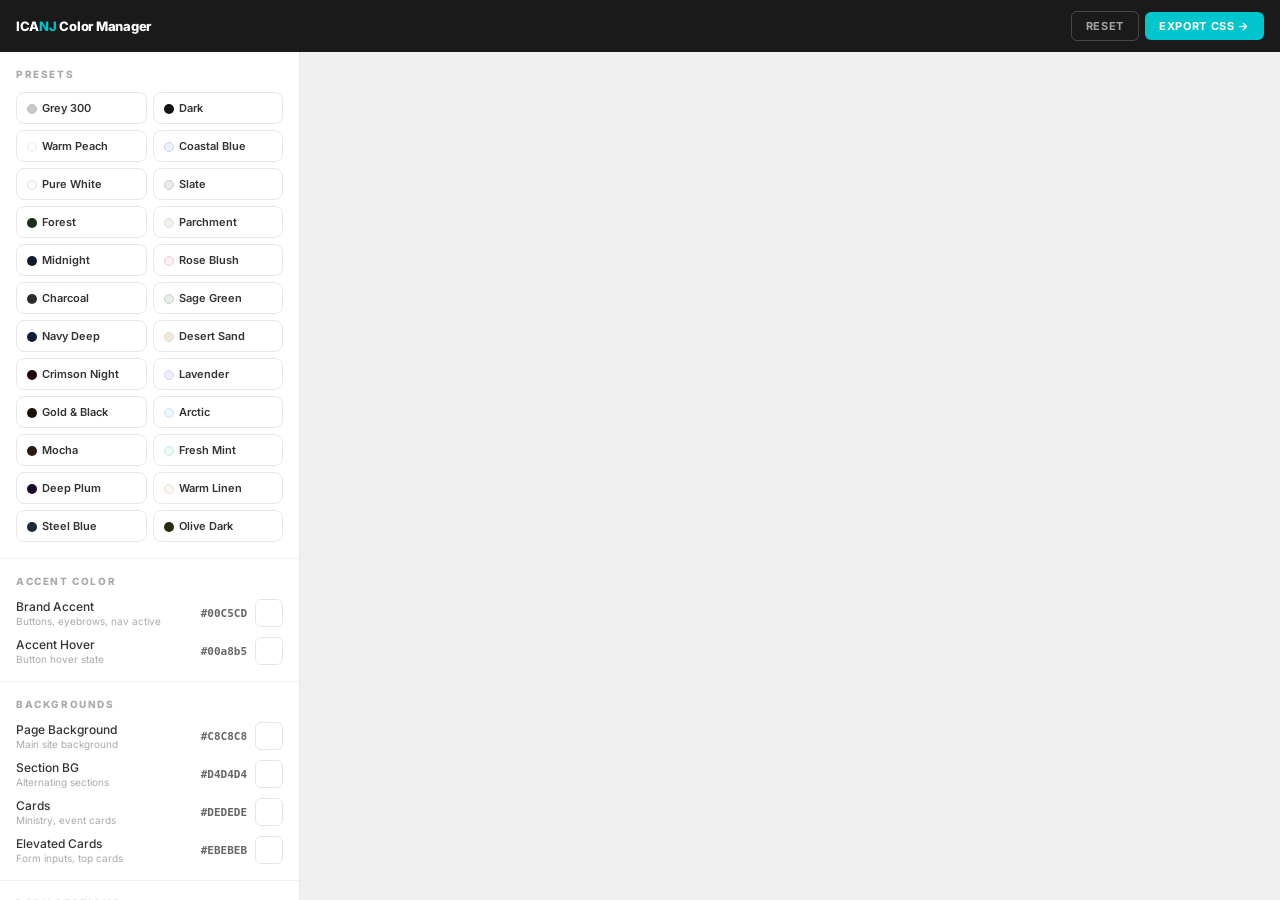
<file: color_manager.html>
<!DOCTYPE html>
<html lang="en">
<head>
<meta charset="UTF-8"/>
<meta name="viewport" content="width=device-width,initial-scale=1.0"/>
<title>ICANJ Color Manager</title>
<style>
@import url('https://fonts.googleapis.com/css2?family=Inter:wght@300;400;500;600;700;800&display=swap');
*{box-sizing:border-box;margin:0;padding:0;}
body{font-family:'Inter',sans-serif;background:#f0f0f0;color:#1a1a1a;height:100dvh;display:flex;flex-direction:column;overflow:hidden;}

/* TOP BAR */
.topbar{background:#1a1a1a;padding:0 16px;height:52px;display:flex;align-items:center;justify-content:space-between;flex-shrink:0;gap:8px;}
.topbar-logo{font-size:13px;font-weight:800;color:#fff;letter-spacing:-0.02em;white-space:nowrap;}
.topbar-logo span{color:#00C5CD;}
.topbar-actions{display:flex;gap:6px;align-items:center;}
.tb-btn{font-family:'Inter',sans-serif;font-size:11px;font-weight:700;letter-spacing:0.06em;text-transform:uppercase;padding:7px 14px;border-radius:6px;cursor:pointer;border:none;transition:all 0.2s;white-space:nowrap;}
.tb-btn-outline{background:transparent;color:rgba(255,255,255,0.6);border:1px solid rgba(255,255,255,0.2);}
.tb-btn-outline:hover{color:#fff;border-color:rgba(255,255,255,0.5);}
.tb-btn-teal{background:#00C5CD;color:#fff;}
.tb-btn-teal:hover{background:#00a8b5;}

/* MOBILE PANEL TOGGLE */
.panel-toggle{display:none;align-items:center;justify-content:center;width:34px;height:34px;background:rgba(255,255,255,0.1);border:1px solid rgba(255,255,255,0.2);border-radius:6px;cursor:pointer;color:#fff;font-size:16px;flex-shrink:0;}
.panel-toggle:hover{background:rgba(255,255,255,0.18);}

/* LAYOUT */
.main{display:flex;flex:1;overflow:hidden;position:relative;}

/* OVERLAY (mobile) */
.panel-overlay{display:none;position:fixed;inset:0;background:rgba(0,0,0,0.4);z-index:49;}
.panel-overlay.open{display:block;}

/* LEFT PANEL */
.left{width:300px;flex-shrink:0;background:#fff;border-right:1px solid #e8e8e8;overflow-y:auto;display:flex;flex-direction:column;transition:transform 0.28s cubic-bezier(.4,0,.2,1);}
.panel-section{padding:16px;border-bottom:1px solid #f0f0f0;}
.panel-section-title{font-size:10px;font-weight:800;letter-spacing:0.16em;text-transform:uppercase;color:#aaa;margin-bottom:12px;}

/* PRESETS */
.presets{display:grid;grid-template-columns:1fr 1fr;gap:6px;}
.preset-btn{padding:8px 10px;border-radius:8px;border:1.5px solid #e8e8e8;cursor:pointer;font-family:'Inter',sans-serif;font-size:11px;font-weight:600;color:#333;background:#fff;transition:all 0.2s;text-align:left;}
.preset-btn:hover{border-color:#00C5CD;color:#00C5CD;}
.preset-btn.active{border-color:#00C5CD;background:#e6fafb;color:#00a8b5;}
.preset-dot{display:inline-block;width:10px;height:10px;border-radius:50%;margin-right:5px;vertical-align:middle;}

/* COLOR ROWS */
.color-row{display:flex;align-items:center;justify-content:space-between;margin-bottom:10px;}
.color-row:last-child{margin-bottom:0;}
.color-label{font-size:12px;font-weight:500;color:#333;flex:1;}
.color-desc{font-size:10px;color:#aaa;margin-top:1px;}
.color-right{display:flex;align-items:center;gap:8px;}
.color-hex{font-size:11px;font-weight:600;color:#666;font-family:monospace;width:64px;text-align:right;}
.color-swatch{width:28px;height:28px;border-radius:6px;border:1px solid rgba(0,0,0,0.1);cursor:pointer;position:relative;overflow:hidden;flex-shrink:0;}
.color-swatch input[type=color]{position:absolute;inset:-4px;width:calc(100%+8px);height:calc(100%+8px);opacity:0;cursor:pointer;border:none;padding:0;}

/* PREVIEW PANEL */
.preview{flex:1;overflow:auto;padding:20px;background:#e8e8e8;min-width:0;}
.preview-label{font-size:10px;font-weight:700;letter-spacing:0.12em;text-transform:uppercase;color:#999;margin-bottom:12px;}
.preview-frame{border-radius:12px;overflow:hidden;box-shadow:0 8px 40px rgba(0,0,0,0.15);max-width:900px;margin:0 auto;}

/* PREVIEW SITE */
.pv-announce{height:36px;display:flex;align-items:center;justify-content:center;font-size:11px;font-weight:600;color:#fff;text-align:center;padding:0 12px;}
.pv-header{height:52px;display:flex;align-items:center;justify-content:space-between;padding:0 16px;border-bottom:1px solid rgba(0,0,0,0.08);}
.pv-logo{font-size:15px;font-weight:800;}
.pv-nav{display:flex;gap:14px;}
.pv-nav a{font-size:10px;font-weight:600;text-transform:uppercase;letter-spacing:0.06em;color:#888;}
.pv-nav a.active{color:var(--pv-teal);}
.pv-hero{height:180px;position:relative;display:flex;align-items:center;justify-content:center;overflow:hidden;}
.pv-hero-overlay{position:absolute;inset:0;}
.pv-hero-content{position:relative;z-index:1;text-align:center;padding:0 16px;}
.pv-hero h1{font-size:22px;font-weight:800;color:#fff;letter-spacing:-0.02em;margin-bottom:6px;}
.pv-hero-sub{font-size:11px;color:rgba(255,255,255,0.6);margin-bottom:14px;}
.pv-hero-btns{display:flex;gap:8px;justify-content:center;flex-wrap:wrap;}
.pv-btn-solid{padding:7px 16px;border-radius:6px;font-size:10px;font-weight:700;text-transform:uppercase;letter-spacing:0.06em;color:#fff;border:none;cursor:pointer;}
.pv-btn-outline{padding:6px 16px;border-radius:6px;font-size:10px;font-weight:700;text-transform:uppercase;letter-spacing:0.06em;color:#fff;background:transparent;border:2px solid rgba(255,255,255,0.5);cursor:pointer;}
.pv-section{padding:20px 16px;}
.pv-eyebrow{font-size:10px;font-weight:700;letter-spacing:0.16em;text-transform:uppercase;margin-bottom:6px;}
.pv-section-title{font-size:18px;font-weight:800;letter-spacing:-0.02em;margin-bottom:14px;}
.pv-cards{display:grid;grid-template-columns:repeat(3,1fr);gap:10px;margin-bottom:14px;}
.pv-card{border-radius:10px;padding:14px;border:1px solid rgba(0,0,0,0.08);}
.pv-card-title{font-size:12px;font-weight:700;margin-bottom:4px;}
.pv-card-body{font-size:10px;line-height:1.6;}
.pv-stats{display:grid;grid-template-columns:repeat(4,1fr);}
.pv-stat{padding:16px 10px;text-align:center;border-right:1px solid rgba(255,255,255,0.08);}
.pv-stat:last-child{border-right:none;}
.pv-stat-n{font-size:24px;font-weight:800;color:#fff;letter-spacing:-0.02em;}
.pv-stat-l{font-size:8px;font-weight:700;letter-spacing:0.1em;text-transform:uppercase;color:rgba(255,255,255,0.35);margin-top:3px;}
.pv-footer{padding:18px 16px;display:flex;justify-content:space-between;align-items:center;border-top:3px solid var(--pv-teal);flex-wrap:wrap;gap:8px;}
.pv-footer-logo{font-size:13px;font-weight:800;color:#fff;}
.pv-footer-copy{font-size:10px;color:rgba(255,255,255,0.3);}

/* EXPORT MODAL */
.modal-bg{position:fixed;inset:0;background:rgba(0,0,0,0.6);z-index:999;display:none;align-items:center;justify-content:center;padding:16px;}
.modal-bg.open{display:flex;}
.modal{background:#fff;border-radius:14px;width:100%;max-width:600px;max-height:88vh;overflow:hidden;display:flex;flex-direction:column;}
.modal-header{padding:18px 20px;border-bottom:1px solid #f0f0f0;display:flex;align-items:center;justify-content:space-between;}
.modal-title{font-size:15px;font-weight:800;color:#1a1a1a;}
.modal-close{width:32px;height:32px;border:none;background:#f5f5f5;border-radius:6px;cursor:pointer;font-size:16px;color:#666;flex-shrink:0;}
.modal-body{padding:18px 20px;overflow-y:auto;flex:1;}
.modal-body pre{font-family:monospace;font-size:11px;line-height:1.7;color:#333;background:#f8f8f8;border-radius:8px;padding:14px;white-space:pre-wrap;word-break:break-all;}
.modal-footer{padding:14px 20px;border-top:1px solid #f0f0f0;display:flex;gap:8px;justify-content:flex-end;flex-wrap:wrap;}

/* ── TABLET (≤ 768px): slide-in panel ── */
@media(max-width:768px){
  .panel-toggle{display:flex;}
  .left{
    position:fixed;top:52px;left:0;bottom:0;z-index:50;
    transform:translateX(-100%);
    box-shadow:4px 0 24px rgba(0,0,0,0.18);
  }
  .left.open{transform:translateX(0);}
  .preview{padding:14px;}
  .pv-nav{display:none;}
  .pv-cards{grid-template-columns:1fr 1fr;}
  .pv-stats{grid-template-columns:repeat(2,1fr);}
  .pv-stat:nth-child(2){border-right:none;}
  .pv-stat:nth-child(3){border-top:1px solid rgba(255,255,255,0.08);}
}

/* ── MOBILE (≤ 480px) ── */
@media(max-width:480px){
  .topbar{padding:0 12px;}
  .topbar-logo{font-size:12px;}
  .tb-btn{padding:6px 10px;font-size:10px;}
  .preview{padding:10px;}
  .preview-label{display:none;}
  .pv-hero h1{font-size:17px;}
  .pv-hero-sub{display:none;}
  .pv-cards{grid-template-columns:1fr;}
  .pv-footer-copy{display:none;}
  .modal-footer{justify-content:stretch;}
  .modal-footer .tb-btn{flex:1;text-align:center;}
}
</style>
</head>
<body>

<div class="topbar">
  <div style="display:flex;align-items:center;gap:10px;">
    <div class="panel-toggle" onclick="togglePanel()" id="panelToggle" title="Toggle settings panel">☰</div>
    <div class="topbar-logo">ICA<span>NJ</span> Color Manager</div>
  </div>
  <div class="topbar-actions">
    <button class="tb-btn tb-btn-outline" onclick="resetColors()">Reset</button>
    <button class="tb-btn tb-btn-teal" onclick="openExport()">Export CSS →</button>
  </div>
</div>

<div class="main">
<div class="panel-overlay" id="panelOverlay" onclick="closePanel()"></div>

  <!-- LEFT PANEL -->
  <div class="left">

    <div class="panel-section">
      <div class="panel-section-title">Presets</div>
      <div class="presets">
        <button class="preset-btn" onclick="applyPreset('grey300')"><span class="preset-dot" style="background:#C8C8C8;border:1px solid #bbb;"></span>Grey 300</button>
        <button class="preset-btn" onclick="applyPreset('dark')"><span class="preset-dot" style="background:#141414;"></span>Dark</button>
        <button class="preset-btn" onclick="applyPreset('peach')"><span class="preset-dot" style="background:#fffbf8;border:1px solid #eee;"></span>Warm Peach</button>
        <button class="preset-btn" onclick="applyPreset('coastal')"><span class="preset-dot" style="background:#e8f4fa;border:1px solid #cce;"></span>Coastal Blue</button>
        <button class="preset-btn" onclick="applyPreset('white')"><span class="preset-dot" style="background:#ffffff;border:1px solid #ddd;"></span>Pure White</button>
        <button class="preset-btn" onclick="applyPreset('slate')"><span class="preset-dot" style="background:#e8eaf0;border:1px solid #ccc;"></span>Slate</button>
        <button class="preset-btn" onclick="applyPreset('forest')"><span class="preset-dot" style="background:#1a2e1a;"></span>Forest</button>
        <button class="preset-btn" onclick="applyPreset('parchment')"><span class="preset-dot" style="background:#f5f0e8;border:1px solid #ddd;"></span>Parchment</button>
        <button class="preset-btn" onclick="applyPreset('midnight')"><span class="preset-dot" style="background:#0d1b2e;"></span>Midnight</button>
        <button class="preset-btn" onclick="applyPreset('rose')"><span class="preset-dot" style="background:#fdf0f4;border:1px solid #ecc;"></span>Rose Blush</button>
        <button class="preset-btn" onclick="applyPreset('charcoal')"><span class="preset-dot" style="background:#2c2c2c;"></span>Charcoal</button>
        <button class="preset-btn" onclick="applyPreset('sage')"><span class="preset-dot" style="background:#e8ede6;border:1px solid #c8d4c5;"></span>Sage Green</button>
        <button class="preset-btn" onclick="applyPreset('navy')"><span class="preset-dot" style="background:#0f1e35;"></span>Navy Deep</button>
        <button class="preset-btn" onclick="applyPreset('sand')"><span class="preset-dot" style="background:#f2e8d8;border:1px solid #ddd;"></span>Desert Sand</button>
        <button class="preset-btn" onclick="applyPreset('crimson')"><span class="preset-dot" style="background:#1e0808;"></span>Crimson Night</button>
        <button class="preset-btn" onclick="applyPreset('lavender')"><span class="preset-dot" style="background:#f0eef8;border:1px solid #d8d0f0;"></span>Lavender</button>
        <button class="preset-btn" onclick="applyPreset('gold')"><span class="preset-dot" style="background:#1a1408;"></span>Gold &amp; Black</button>
        <button class="preset-btn" onclick="applyPreset('arctic')"><span class="preset-dot" style="background:#f0f8ff;border:1px solid #c8e4f8;"></span>Arctic</button>
        <button class="preset-btn" onclick="applyPreset('mocha')"><span class="preset-dot" style="background:#2a1a10;"></span>Mocha</button>
        <button class="preset-btn" onclick="applyPreset('mint')"><span class="preset-dot" style="background:#edfaf4;border:1px solid #c0ecd8;"></span>Fresh Mint</button>
        <button class="preset-btn" onclick="applyPreset('plum')"><span class="preset-dot" style="background:#1e0a2a;"></span>Deep Plum</button>
        <button class="preset-btn" onclick="applyPreset('linen')"><span class="preset-dot" style="background:#faf6f0;border:1px solid #e8e0d5;"></span>Warm Linen</button>
        <button class="preset-btn" onclick="applyPreset('steel')"><span class="preset-dot" style="background:#1c2a38;"></span>Steel Blue</button>
        <button class="preset-btn" onclick="applyPreset('olive')"><span class="preset-dot" style="background:#2a2a10;"></span>Olive Dark</button>
      </div>
    </div>

    <div class="panel-section">
      <div class="panel-section-title">Accent Color</div>
      <div class="color-row">
        <div><div class="color-label">Brand Accent</div><div class="color-desc">Buttons, eyebrows, nav active</div></div>
        <div class="color-right">
          <div class="color-hex" id="hex-teal">#00C5CD</div>
          <div class="color-swatch" id="sw-teal"><input type="color" value="#00C5CD" oninput="updateColor('teal',this.value)"/></div>
        </div>
      </div>
      <div class="color-row">
        <div><div class="color-label">Accent Hover</div><div class="color-desc">Button hover state</div></div>
        <div class="color-right">
          <div class="color-hex" id="hex-teal-dark">#00a8b5</div>
          <div class="color-swatch" id="sw-teal-dark"><input type="color" value="#00a8b5" oninput="updateColor('teal-dark',this.value)"/></div>
        </div>
      </div>
    </div>

    <div class="panel-section">
      <div class="panel-section-title">Backgrounds</div>
      <div class="color-row">
        <div><div class="color-label">Page Background</div><div class="color-desc">Main site background</div></div>
        <div class="color-right">
          <div class="color-hex" id="hex-bg">#C8C8C8</div>
          <div class="color-swatch" id="sw-bg"><input type="color" value="#C8C8C8" oninput="updateColor('bg',this.value)"/></div>
        </div>
      </div>
      <div class="color-row">
        <div><div class="color-label">Section BG</div><div class="color-desc">Alternating sections</div></div>
        <div class="color-right">
          <div class="color-hex" id="hex-bg-soft">#D4D4D4</div>
          <div class="color-swatch" id="sw-bg-soft"><input type="color" value="#D4D4D4" oninput="updateColor('bg-soft',this.value)"/></div>
        </div>
      </div>
      <div class="color-row">
        <div><div class="color-label">Cards</div><div class="color-desc">Ministry, event cards</div></div>
        <div class="color-right">
          <div class="color-hex" id="hex-bg-card">#DEDEDE</div>
          <div class="color-swatch" id="sw-bg-card"><input type="color" value="#DEDEDE" oninput="updateColor('bg-card',this.value)"/></div>
        </div>
      </div>
      <div class="color-row">
        <div><div class="color-label">Elevated Cards</div><div class="color-desc">Form inputs, top cards</div></div>
        <div class="color-right">
          <div class="color-hex" id="hex-bg-white">#EBEBEB</div>
          <div class="color-swatch" id="sw-bg-white"><input type="color" value="#EBEBEB" oninput="updateColor('bg-white',this.value)"/></div>
        </div>
      </div>
    </div>

    <div class="panel-section">
      <div class="panel-section-title">Dark Sections</div>
      <div class="color-row">
        <div><div class="color-label">Hero / Masthead</div><div class="color-desc">Page headers, stats band</div></div>
        <div class="color-right">
          <div class="color-hex" id="hex-dark">#2a2a2a</div>
          <div class="color-swatch" id="sw-dark"><input type="color" value="#2a2a2a" oninput="updateColor('dark',this.value)"/></div>
        </div>
      </div>
      <div class="color-row">
        <div><div class="color-label">Footer / Verse Band</div><div class="color-desc">Footer background</div></div>
        <div class="color-right">
          <div class="color-hex" id="hex-dark2">#222222</div>
          <div class="color-swatch" id="sw-dark2"><input type="color" value="#222222" oninput="updateColor('dark2',this.value)"/></div>
        </div>
      </div>
    </div>

    <div class="panel-section">
      <div class="panel-section-title">Text Colors</div>
      <div class="color-row">
        <div><div class="color-label">Headings</div></div>
        <div class="color-right">
          <div class="color-hex" id="hex-ink">#1a1a1a</div>
          <div class="color-swatch" id="sw-ink"><input type="color" value="#1a1a1a" oninput="updateColor('ink',this.value)"/></div>
        </div>
      </div>
      <div class="color-row">
        <div><div class="color-label">Body Text</div></div>
        <div class="color-right">
          <div class="color-hex" id="hex-body">#333333</div>
          <div class="color-swatch" id="sw-body"><input type="color" value="#333333" oninput="updateColor('body',this.value)"/></div>
        </div>
      </div>
      <div class="color-row">
        <div><div class="color-label">Muted Text</div></div>
        <div class="color-right">
          <div class="color-hex" id="hex-muted">#666666</div>
          <div class="color-swatch" id="sw-muted"><input type="color" value="#666666" oninput="updateColor('muted',this.value)"/></div>
        </div>
      </div>
      <div class="color-row">
        <div><div class="color-label">Subtle Text</div><div class="color-desc">Secondary descriptions</div></div>
        <div class="color-right">
          <div class="color-hex" id="hex-subtle">#555555</div>
          <div class="color-swatch" id="sw-subtle"><input type="color" value="#555555" oninput="updateColor('subtle',this.value)"/></div>
        </div>
      </div>
      <div class="color-row">
        <div><div class="color-label">Faint Text</div><div class="color-desc">Labels, timestamps</div></div>
        <div class="color-right">
          <div class="color-hex" id="hex-faint">#999999</div>
          <div class="color-swatch" id="sw-faint"><input type="color" value="#999999" oninput="updateColor('faint',this.value)"/></div>
        </div>
      </div>
      <div class="color-row">
        <div><div class="color-label">Light Border</div><div class="color-desc">Cards, dividers</div></div>
        <div class="color-right">
          <div class="color-hex" id="hex-borderLight">#e8e8e8</div>
          <div class="color-swatch" id="sw-borderLight"><input type="color" value="#e8e8e8" oninput="updateColor('borderLight',this.value)"/></div>
        </div>
      </div>
    </div>

    <!-- FONT MANAGER -->
    <div class="panel-section">
      <div class="panel-section-title">Font Manager</div>

      <div style="margin-bottom:12px;">
        <div class="color-label" style="margin-bottom:8px;">Font Presets</div>
        <div style="display:grid;grid-template-columns:1fr 1fr;gap:6px;">
          <button class="preset-btn" onclick="applyFontPreset('inter')">Inter</button>
          <button class="preset-btn" onclick="applyFontPreset('playfair')">Playfair</button>
          <button class="preset-btn" onclick="applyFontPreset('poppins')">Poppins</button>
          <button class="preset-btn" onclick="applyFontPreset('lato')">Lato</button>
          <button class="preset-btn" onclick="applyFontPreset('montserrat')">Montserrat</button>
          <button class="preset-btn" onclick="applyFontPreset('raleway')">Raleway</button>
          <button class="preset-btn" onclick="applyFontPreset('opensans')">Open Sans</button>
          <button class="preset-btn" onclick="applyFontPreset('merriweather')">Merriweather</button>
        </div>
      </div>

      <div class="color-row" style="display:block;margin-bottom:10px;">
        <div class="color-label" style="margin-bottom:5px;">Body Font</div>
        <select id="fm-body" onchange="updateFont('body',this.value)" style="width:100%;padding:7px 10px;border:1.5px solid #e8e8e8;border-radius:6px;font-family:'Inter',sans-serif;font-size:12px;color:#333;cursor:pointer;outline:none;background:#fff;">
          <option>Inter</option><option>Roboto</option><option>Open Sans</option><option>Lato</option>
          <option>Montserrat</option><option>Poppins</option><option>Raleway</option><option>Nunito</option>
          <option>Source Sans Pro</option><option>PT Sans</option><option>Oswald</option>
          <option>Playfair Display</option><option>Merriweather</option><option>Crimson Text</option>
          <option>Libre Baskerville</option><option>EB Garamond</option><option>DM Sans</option>
          <option>Outfit</option><option>Plus Jakarta Sans</option><option>Sora</option><option>Figtree</option>
        </select>
      </div>

      <div class="color-row" style="display:block;margin-bottom:10px;">
        <div class="color-label" style="margin-bottom:5px;">Heading Font</div>
        <select id="fm-heading" onchange="updateFont('heading',this.value)" style="width:100%;padding:7px 10px;border:1.5px solid #e8e8e8;border-radius:6px;font-family:'Inter',sans-serif;font-size:12px;color:#333;cursor:pointer;outline:none;background:#fff;">
          <option>Inter</option><option>Roboto</option><option>Open Sans</option><option>Lato</option>
          <option>Montserrat</option><option>Poppins</option><option>Raleway</option><option>Nunito</option>
          <option>Source Sans Pro</option><option>PT Sans</option><option>Oswald</option>
          <option>Playfair Display</option><option>Merriweather</option><option>Crimson Text</option>
          <option>Libre Baskerville</option><option>EB Garamond</option><option>DM Sans</option>
          <option>Outfit</option><option>Plus Jakarta Sans</option><option>Sora</option><option>Figtree</option>
        </select>
      </div>

      <div class="color-row" style="display:block;margin-bottom:10px;">
        <div style="display:flex;justify-content:space-between;align-items:center;margin-bottom:5px;">
          <div class="color-label">Base Size</div>
          <div id="fm-size-val" style="font-size:11px;font-weight:700;color:#666;font-family:monospace;">16px</div>
        </div>
        <input type="range" id="fm-size" min="13" max="20" value="16" step="1" oninput="updateFontSize(this.value)" style="width:100%;accent-color:#00C5CD;cursor:pointer;"/>
      </div>

      <div class="color-row" style="display:block;margin-bottom:10px;">
        <div style="display:flex;justify-content:space-between;align-items:center;margin-bottom:5px;">
          <div class="color-label">Body Line Height</div>
          <div id="fm-lh-val" style="font-size:11px;font-weight:700;color:#666;font-family:monospace;">1.8</div>
        </div>
        <input type="range" id="fm-lh" min="1.2" max="2.2" value="1.8" step="0.05" oninput="updateLineHeight(this.value)" style="width:100%;accent-color:#00C5CD;cursor:pointer;"/>
      </div>

    </div>

  <!-- PREVIEW PANEL -->
  <div class="preview">
    <div class="preview-label">Live Preview</div>
    <div class="preview-frame" id="previewFrame">

      <div class="pv-announce" id="pv-announce">VBS 2026 — July 9–11 — Register Now →</div>

      <div class="pv-header" id="pv-header">
        <div class="pv-logo" id="pv-logo">ICA<span id="pv-logo-span">NJ</span></div>
        <div class="pv-nav">
          <a>Home</a><a class="active">Events</a><a>About</a><a>Connect</a>
        </div>
        <div style="display:flex;gap:6px;">
          <div id="pv-cc-btn" style="padding:7px 14px;border-radius:6px;font-size:10px;font-weight:700;letter-spacing:0.06em;text-transform:uppercase;border:1.5px solid rgba(0,0,0,0.18);color:#333;">Church Center</div>
          <div id="pv-give-btn" style="padding:7px 14px;border-radius:6px;font-size:10px;font-weight:700;letter-spacing:0.06em;text-transform:uppercase;color:#fff;">Give</div>
        </div>
      </div>

      <div class="pv-hero" id="pv-hero">
        <div class="pv-hero-overlay" id="pv-hero-overlay"></div>
        <div class="pv-hero-content">
          <div id="pv-eyebrow" style="font-size:10px;font-weight:700;letter-spacing:0.16em;text-transform:uppercase;margin-bottom:8px;">Hackensack, New Jersey</div>
          <h1 class="pv-hero-h1">Welcome to <span id="pv-hero-span">ICANJ</span></h1>
          <div class="pv-hero-sub">A congregation rooted in Scripture, devoted to worship.</div>
          <div class="pv-hero-btns">
            <button class="pv-btn-solid" id="pv-solid-btn">Plan Your Visit</button>
            <button class="pv-btn-outline">Watch Online</button>
          </div>
        </div>
      </div>

      <div class="pv-section" id="pv-main-section">
        <div class="pv-eyebrow" id="pv-section-eyebrow">Active Ministries</div>
        <div class="pv-section-title" id="pv-section-title">Where You Belong</div>
        <div class="pv-cards">
          <div class="pv-card" id="pv-card-1">
            <div class="pv-card-title" id="pv-card-title-1">Children's Ministry</div>
            <div class="pv-card-body" id="pv-card-body-1">Every Sunday · 10:00 AM · Safe, faith-filled environment for children.</div>
          </div>
          <div class="pv-card" id="pv-card-2">
            <div class="pv-card-title" id="pv-card-title-2">Youth Ministry</div>
            <div class="pv-card-body" id="pv-card-body-2">Friday Evenings · 7:00 PM · Dynamic teaching and fellowship.</div>
          </div>
          <div class="pv-card" id="pv-card-3">
            <div class="pv-card-title" id="pv-card-title-3">Worship Team</div>
            <div class="pv-card-body" id="pv-card-body-3">Saturday Rehearsals · Leading worship every Sunday.</div>
          </div>
        </div>
        <div id="pv-section-btn" style="display:inline-flex;align-items:center;gap:6px;padding:10px 20px;border-radius:8px;font-size:11px;font-weight:700;text-transform:uppercase;letter-spacing:0.06em;color:#fff;cursor:pointer;">View All Ministries →</div>
      </div>

      <div id="pv-stats" style="display:grid;grid-template-columns:repeat(4,1fr);">
        <div class="pv-stat"><div class="pv-stat-n">25<span id="pv-stat-accent-1" style="font-size:22px;">+</span></div><div class="pv-stat-l">Years of Ministry</div></div>
        <div class="pv-stat"><div class="pv-stat-n">3<span id="pv-stat-accent-2" style="font-size:22px;">×</span></div><div class="pv-stat-l">Weekly Services</div></div>
        <div class="pv-stat"><div class="pv-stat-n">6</div><div class="pv-stat-l">Active Ministries</div></div>
        <div class="pv-stat"><div class="pv-stat-n" id="pv-stat-accent-3" style="font-size:28px;font-weight:800;">∞</div><div class="pv-stat-l">Grace Available</div></div>
      </div>

      <div class="pv-footer" id="pv-footer">
        <div class="pv-footer-logo">ICA<span id="pv-footer-span">NJ</span></div>
        <div class="pv-footer-copy">© 2026 India Christian Assembly of New Jersey</div>
      </div>

    </div>
  </div>
</div>

<!-- EXPORT MODAL -->
<div class="modal-bg" id="exportModal">
  <div class="modal">
    <div class="modal-header">
      <div class="modal-title">Export — style.css variables</div>
      <button class="modal-close" onclick="closeExport()">✕</button>
    </div>
    <div class="modal-body">
      <p style="font-size:13px;color:#666;margin-bottom:12px;">Copy the <code style="background:#f0f0f0;padding:2px 6px;border-radius:4px;font-size:12px;">:root</code> block below and paste it at the top of your <code style="background:#f0f0f0;padding:2px 6px;border-radius:4px;font-size:12px;">style.css</code> replacing the existing one.</p>
      <pre id="exportCode"></pre>
    </div>
    <div class="modal-footer">
      <button class="tb-btn tb-btn-outline" style="color:#333;border-color:#ddd;" onclick="closeExport()">Close</button>
      <button class="tb-btn tb-btn-teal" onclick="copyCSS()">Copy to Clipboard</button>
    </div>
  </div>
</div>

<script>
const colors = {
  teal:      '#00C5CD',
  'teal-dark': '#00a8b5',
  bg:        '#C8C8C8',
  'bg-soft': '#D4D4D4',
  'bg-card': '#DEDEDE',
  'bg-white':'#EBEBEB',
  dark:      '#2a2a2a',
  dark2:     '#222222',
  ink:       '#1a1a1a',
  body:      '#333333',
  muted:     '#666666',
  subtle:    '#555555',
  faint:     '#999999',
  borderLight:'#e8e8e8',
};

const presets = {
  grey300: { teal:'#00C5CD','teal-dark':'#00a8b5', bg:'#C8C8C8','bg-soft':'#D4D4D4','bg-card':'#DEDEDE','bg-white':'#EBEBEB', dark:'#2a2a2a',dark2:'#222222', ink:'#1a1a1a',body:'#333333',muted:'#666666' },
  dark:    { teal:'#00C5CD','teal-dark':'#00a8b5', bg:'#141414','bg-soft':'#1c1c1c','bg-card':'#222222','bg-white':'#2a2a2a', dark:'#0d0d0d',dark2:'#111111', ink:'#f0f0f0',body:'#a0a0a0',muted:'#666666' },
  peach:   { teal:'#00C5CD','teal-dark':'#00a8b5', bg:'#fffbf8','bg-soft':'#fef0e6','bg-card':'#fde4d2','bg-white':'#fff5ee', dark:'#1a3d5c',dark2:'#12293d', ink:'#2a1a10',body:'#5a4535',muted:'#9a8070' },
  coastal: { teal:'#00C5CD','teal-dark':'#00a8b5', bg:'#e8f4fa','bg-soft':'#cce8f4','bg-card':'#b8ddf0','bg-white':'#f5fbff', dark:'#0a4a6b',dark2:'#082d42', ink:'#082d42',body:'#2d5a72',muted:'#6a9cb4' },
  white:   { teal:'#00C5CD','teal-dark':'#00a8b5', bg:'#ffffff','bg-soft':'#f4f4f4','bg-card':'#f9f9f9','bg-white':'#ffffff', dark:'#1a1a1a',dark2:'#111111', ink:'#1a1a1a',body:'#444444',muted:'#888888' },
  slate:   { teal:'#00C5CD','teal-dark':'#00a8b5', bg:'#e8eaf0','bg-soft':'#dde0ea','bg-card':'#d2d5e0','bg-white':'#eef0f5', dark:'#1e2130',dark2:'#161824', ink:'#1e2130',body:'#3d4060',muted:'#7880a0' },
  forest:  { teal:'#4caf7d','teal-dark':'#3d9268', bg:'#1a2e1a','bg-soft':'#1f3820','bg-card':'#243f25','bg-white':'#2a4a2b', dark:'#111c11',dark2:'#0d160d', ink:'#e8f0e8',body:'#9db89d',muted:'#607860' },
  parchment: { teal:'#8b6c42','teal-dark':'#6e5432', bg:'#f5f0e8','bg-soft':'#ede5d8','bg-card':'#e4d9c8','bg-white':'#faf7f2', dark:'#2c1f0e',dark2:'#1e1508', ink:'#1e1508',body:'#4a3520',muted:'#8a7060' },
  midnight: { teal:'#6c9eff','teal-dark':'#4f82f0', bg:'#0d1b2e','bg-soft':'#122035','bg-card':'#162540','bg-white':'#1a2d4d', dark:'#08101e',dark2:'#060c16', ink:'#e8eef8',body:'#8aa0c0',muted:'#4a6080' },
  rose:    { teal:'#c4527e','teal-dark':'#a83d68', bg:'#fdf0f4','bg-soft':'#fae0ea','bg-card':'#f5cfe0','bg-white':'#fff5f8', dark:'#2e0f1c',dark2:'#1e0912', ink:'#2e0f1c',body:'#6a3048',muted:'#b08090' },
  charcoal:{ teal:'#00C5CD','teal-dark':'#00a8b5', bg:'#2c2c2c','bg-soft':'#333333','bg-card':'#3a3a3a','bg-white':'#444444', dark:'#1a1a1a',dark2:'#141414', ink:'#f5f5f5',body:'#c0c0c0',muted:'#808080' },
  sage:    { teal:'#5a8a5e','teal-dark':'#476e4b', bg:'#e8ede6','bg-soft':'#dce4da','bg-card':'#cfdbcc','bg-white':'#f3f6f2', dark:'#1e2e1f',dark2:'#161e17', ink:'#1e2e1f',body:'#3a5040',muted:'#708070' },
  navy:    { teal:'#4db8d4','teal-dark':'#3a9ab5', bg:'#0f1e35','bg-soft':'#152540','bg-card':'#1a2d4e','bg-white':'#20365e', dark:'#08121f',dark2:'#050c15', ink:'#dce8f8',body:'#8aaac8',muted:'#445a78' },
  sand:    { teal:'#c87d3e','teal-dark':'#a66430', bg:'#f2e8d8','bg-soft':'#ead8c0','bg-card':'#e0c8a8','bg-white':'#f8f2e8', dark:'#2e1e08',dark2:'#1e1205', ink:'#2e1e08',body:'#5a4020',muted:'#9a7850' },
  crimson: { teal:'#e05555','teal-dark':'#c03a3a', bg:'#1e0808','bg-soft':'#280d0d','bg-card':'#301212','bg-white':'#3a1818', dark:'#130505',dark2:'#0e0303', ink:'#f8e8e8',body:'#d09090',muted:'#805050' },
  lavender:{ teal:'#8060c0','teal-dark':'#6848a8', bg:'#f0eef8','bg-soft':'#e4e0f4','bg-card':'#d8d2ee','bg-white':'#f8f6ff', dark:'#1e1630',dark2:'#140e22', ink:'#1e1630',body:'#4a3870',muted:'#9080b8' },
  gold:    { teal:'#d4a930','teal-dark':'#b88e20', bg:'#1a1408','bg-soft':'#221c0c','bg-card':'#2a2210','bg-white':'#342c18', dark:'#0e0c04',dark2:'#080602', ink:'#f8f0d8',body:'#c8aa70',muted:'#806840' },
  arctic:  { teal:'#2090c8','teal-dark':'#1878aa', bg:'#f0f8ff','bg-soft':'#e0f0fc','bg-card':'#cde6fa','bg-white':'#f8fcff', dark:'#083050',dark2:'#051e35', ink:'#051e35',body:'#2a5878',muted:'#6898b8' },
  mocha:   { teal:'#c8865a','teal-dark':'#a86840', bg:'#2a1a10','bg-soft':'#351f14','bg-card':'#40261a','bg-white':'#4e3020', dark:'#180e08',dark2:'#100904', ink:'#f5ece4',body:'#c8a888',muted:'#806050' },
  mint:    { teal:'#28a870','teal-dark':'#1e8858', bg:'#edfaf4','bg-soft':'#d8f4e8','bg-card':'#c2ecda','bg-white':'#f5fdf9', dark:'#0a2e1e',dark2:'#061e14', ink:'#0a2e1e',body:'#2a6048',muted:'#60a080' },
  plum:    { teal:'#b060d0','teal-dark':'#9048b0', bg:'#1e0a2a','bg-soft':'#260e34','bg-card':'#2e1240','bg-white':'#381850', dark:'#130618',dark2:'#0d0410', ink:'#f0e0f8',body:'#c080d8',muted:'#804898' },
  linen:   { teal:'#a0785a','teal-dark':'#885e42', bg:'#faf6f0','bg-soft':'#f2ece2','bg-card':'#e8e0d4','bg-white':'#fff9f4', dark:'#2a1e14',dark2:'#1c140c', ink:'#2a1e14',body:'#5a4838',muted:'#9a8878' },
  steel:   { teal:'#4a9ecf','teal-dark':'#3880ae', bg:'#1c2a38','bg-soft':'#223244','bg-card':'#283c52','bg-white':'#2e4660', dark:'#101820',dark2:'#0a1018', ink:'#dceaf8',body:'#88aac8',muted:'#486480' },
  olive:   { teal:'#a0b030','teal-dark':'#808e24', bg:'#2a2a10','bg-soft':'#323218','bg-card':'#3c3c20','bg-white':'#484828', dark:'#181808',dark2:'#101005', ink:'#f0f0d8',body:'#c0c080',muted:'#808040' },
};

const fonts = {
  body: 'Inter',
  heading: 'Inter',
  sizeBase: 16,
  lineHeight: 1.8,
  lineHeightHead: 1.12,
};

const fontPresets = {
  inter:        { body:'Inter',       heading:'Inter',          sizeBase:16, lineHeight:1.8,  lineHeightHead:1.12 },
  playfair:     { body:'Inter',       heading:'Playfair Display', sizeBase:16, lineHeight:1.8, lineHeightHead:1.1  },
  poppins:      { body:'Poppins',     heading:'Poppins',         sizeBase:16, lineHeight:1.75, lineHeightHead:1.15 },
  lato:         { body:'Lato',        heading:'Lato',            sizeBase:16, lineHeight:1.75, lineHeightHead:1.15 },
  montserrat:   { body:'Montserrat',  heading:'Montserrat',      sizeBase:15, lineHeight:1.8,  lineHeightHead:1.1  },
  raleway:      { body:'Raleway',     heading:'Raleway',         sizeBase:16, lineHeight:1.8,  lineHeightHead:1.1  },
  opensans:     { body:'Open Sans',   heading:'Open Sans',       sizeBase:16, lineHeight:1.75, lineHeightHead:1.15 },
  merriweather: { body:'Merriweather',heading:'Merriweather',    sizeBase:15, lineHeight:1.9,  lineHeightHead:1.2  },
};

const loadedFonts = new Set(['Inter']);
function loadGoogleFont(name) {
  if (!name || loadedFonts.has(name)) return;
  loadedFonts.add(name);
  const l = document.createElement('link');
  l.rel = 'stylesheet';
  l.href = 'https://fonts.googleapis.com/css2?family=' + encodeURIComponent(name) + ':wght@300;400;500;600;700;800&display=swap';
  document.head.appendChild(l);
}

function updateFont(role, val) {
  loadGoogleFont(val);
  fonts[role] = val;
  renderFontPreview();
}

function updateFontSize(val) {
  fonts.sizeBase = parseInt(val);
  document.getElementById('fm-size-val').textContent = val + 'px';
  renderFontPreview();
}

function updateLineHeight(val) {
  fonts.lineHeight = parseFloat(val);
  document.getElementById('fm-lh-val').textContent = val;
  renderFontPreview();
}

function applyFontPreset(name) {
  const p = fontPresets[name];
  if (!p) return;
  Object.assign(fonts, p);
  loadGoogleFont(fonts.body);
  loadGoogleFont(fonts.heading);
  document.getElementById('fm-body').value   = fonts.body;
  document.getElementById('fm-heading').value = fonts.heading;
  document.getElementById('fm-size').value    = fonts.sizeBase;
  document.getElementById('fm-size-val').textContent = fonts.sizeBase + 'px';
  document.getElementById('fm-lh').value      = fonts.lineHeight;
  document.getElementById('fm-lh-val').textContent   = fonts.lineHeight;
  renderFontPreview();
}

function renderFontPreview() {
  // Update preview title & body in the preview panel
  const pvTitle = document.getElementById('pv-section-title');
  const pvBody  = document.getElementById('pv-section-body');
  if (pvTitle) { pvTitle.style.fontFamily = '\''+fonts.heading+'\', sans-serif'; pvTitle.style.lineHeight = fonts.lineHeightHead || 1.12; }
  if (pvBody)  { pvBody.style.fontFamily  = '\''+fonts.body+'\', sans-serif'; pvBody.style.lineHeight = fonts.lineHeight; pvBody.style.fontSize = fonts.sizeBase + 'px'; }
}


  const left = document.querySelector('.left');
  const overlay = document.getElementById('panelOverlay');
  const isOpen = left.classList.toggle('open');
  overlay.classList.toggle('open', isOpen);
  document.getElementById('panelToggle').textContent = isOpen ? '✕' : '☰';
}

function closePanel() {
  document.querySelector('.left').classList.remove('open');
  document.getElementById('panelOverlay').classList.remove('open');
  document.getElementById('panelToggle').textContent = '☰';
}

function updateColor(key, val) {
  colors[key] = val;
  document.getElementById('hex-' + key.replace('dark2','dark2').replace('bg-','bg-')).textContent = val;
  document.getElementById('sw-' + key.replace('dark2','dark2')).style.background = val;
  renderPreview();
}

function applyPreset(name) {
  const p = presets[name];
  Object.entries(p).forEach(([k,v]) => {
    colors[k] = v;
    const hexEl = document.getElementById('hex-' + k);
    const swEl  = document.getElementById('sw-'  + k);
    if(hexEl) hexEl.textContent = v;
    if(swEl)  { swEl.style.background = v; const inp = swEl.querySelector('input'); if(inp) inp.value = v; }
  });
  document.querySelectorAll('.preset-btn').forEach(b => b.classList.remove('active'));
  event.target.closest('.preset-btn').classList.add('active');
  renderPreview();
  if(window.innerWidth <= 768) closePanel();
}

function renderPreview() {
  const c = colors;
  const isDark = lum(c.bg) < 0.35;
  const isVeryDark = lum(c.bg) < 0.15;

  // Announce bar
  document.getElementById('pv-announce').style.background = c.teal;

  // Header
  const hdr = document.getElementById('pv-header');
  hdr.style.background = c['bg-soft'];
  hdr.style.borderBottomColor = isDark ? 'rgba(255,255,255,0.08)' : 'rgba(0,0,0,0.08)';

  // Logo
  document.getElementById('pv-logo').style.color = c.ink;
  document.getElementById('pv-logo-span').style.color = c.teal;
  document.getElementById('pv-give-btn').style.background = c.teal;
  document.getElementById('pv-cc-btn').style.color = c.ink;

  // Hero
  const hero = document.getElementById('pv-hero');
  hero.style.background = c.dark;
  document.getElementById('pv-hero-overlay').style.background =
    'linear-gradient(135deg,' + hexToRgba(c.dark, 0.85) + ' 0%,' + hexToRgba(c.dark, 0.5) + ' 60%,transparent 100%)';
  document.getElementById('pv-eyebrow').style.color = c.teal;
  document.getElementById('pv-hero-span').style.color = c.teal;
  document.getElementById('pv-solid-btn').style.background = c.teal;

  // Main section
  const ms = document.getElementById('pv-main-section');
  ms.style.background = c.bg;
  document.getElementById('pv-section-eyebrow').style.color = c.teal;
  document.getElementById('pv-section-title').style.color = c.ink;
  document.getElementById('pv-section-btn').style.background = c.teal;

  // Cards
  ['1','2','3'].forEach(n => {
    const card = document.getElementById('pv-card-'+n);
    card.style.background = c['bg-card'];
    card.style.borderColor = isDark ? 'rgba(255,255,255,0.07)' : 'rgba(0,0,0,0.08)';
    document.getElementById('pv-card-title-'+n).style.color = c.ink;
    document.getElementById('pv-card-body-'+n).style.color = c.body;
  });

  // Stats
  const stats = document.getElementById('pv-stats');
  stats.style.background = c.dark2;
  document.getElementById('pv-stat-accent-1').style.color = c.teal;
  document.getElementById('pv-stat-accent-2').style.color = c.teal;
  document.getElementById('pv-stat-accent-3').style.color = c.teal;

  // Footer
  const footer = document.getElementById('pv-footer');
  footer.style.background = c.dark;
  footer.style.borderTopColor = c.teal;
  document.getElementById('pv-footer-span').style.color = c.teal;
}

function lum(hex) {
  const r = parseInt(hex.slice(1,3),16)/255;
  const g = parseInt(hex.slice(3,5),16)/255;
  const b = parseInt(hex.slice(5,7),16)/255;
  return 0.299*r + 0.587*g + 0.114*b;
}

function hexToRgba(hex, alpha) {
  const r = parseInt(hex.slice(1,3),16);
  const g = parseInt(hex.slice(3,5),16);
  const b = parseInt(hex.slice(5,7),16);
  return 'rgba('+r+','+g+','+b+','+alpha+')';
}

function resetColors() {
  applyPreset('grey300');
}

function openExport() {
  const c = colors;
  const f = fonts;
  const base = f.sizeBase || 16;
  const code = `:root {\n`
    + `  /* Font imports — add ABOVE this block:\n`
    + `     @import url('https://fonts.googleapis.com/css2?family=${encodeURIComponent(f.body)}:wght@300;400;500;600;700;800`
    + (f.heading !== f.body ? `&family=${encodeURIComponent(f.heading)}:wght@300;400;500;600;700;800` : '')
    + `&display=swap');\n  */\n\n`
    + `  /* Accent */\n`
    + `  --teal:        ${c.teal};\n`
    + `  --teal-dark:   ${c['teal-dark']};\n`
    + `  --teal-light:  ${hexToRgba(c.teal, 0.12)};\n\n`
    + `  /* Backgrounds */\n`
    + `  --bg:          ${c.bg};\n`
    + `  --bg-soft:     ${c['bg-soft']};\n`
    + `  --bg-card:     ${c['bg-card']};\n`
    + `  --bg-white:    ${c['bg-white']};\n\n`
    + `  /* Dark sections */\n`
    + `  --dark:        ${c.dark};\n`
    + `  --dark-2:      ${c.dark2};\n\n`
    + `  /* Text */\n`
    + `  --ink:         ${c.ink};\n`
    + `  --body:        ${c.body};\n`
    + `  --muted:       ${c.muted};\n`
    + `  --subtle:      ${c.subtle || c.body};\n`
    + `  --faint:       ${c.faint || c.muted};\n`
    + `  --border:      ${hexToRgba(c.ink, 0.1)};\n`
    + `  --border-mid:  ${hexToRgba(c.ink, 0.18)};\n`
    + `  --border-light:${c.borderLight || '#e8e8e8'};\n\n`
    + `  /* Font Manager */\n`
    + `  --font-body:              '${f.body}', sans-serif;\n`
    + `  --font-heading:           '${f.heading}', sans-serif;\n`
    + `  --font-size-base:         ${base}px;\n`
    + `  --font-size-sm:           ${Math.round(base*0.875)}px;\n`
    + `  --font-size-xs:           ${Math.round(base*0.75)}px;\n`
    + `  --font-size-xxs:          ${Math.round(base*0.6875)}px;\n`
    + `  --font-size-tiny:         ${Math.round(base*0.625)}px;\n`
    + `  --font-weight-body:       400;\n`
    + `  --font-weight-med:        600;\n`
    + `  --font-weight-bold:       700;\n`
    + `  --font-weight-black:      800;\n`
    + `  --line-height-body:       ${f.lineHeight};\n`
    + `  --line-height-head:       ${f.lineHeightHead || 1.12};\n`
    + `  --letter-spacing-heading: -0.02em;\n`
    + `  --letter-spacing-upper:   0.18em;\n`
    + `}`;
  document.getElementById('exportCode').textContent = code;
  document.getElementById('exportModal').classList.add('open');
}

function closeExport() {
  document.getElementById('exportModal').classList.remove('open');
}

function copyCSS() {
  navigator.clipboard.writeText(document.getElementById('exportCode').textContent)
    .then(() => {
      const btn = event.target;
      btn.textContent = 'Copied!';
      setTimeout(() => btn.textContent = 'Copy to Clipboard', 2000);
    });
}

// Init swatches background
Object.entries(colors).forEach(([k,v]) => {
  const el = document.getElementById('sw-'+k);
  if(el) el.style.background = v;
});

renderPreview();
</script>
</body>
</html>
</file>
